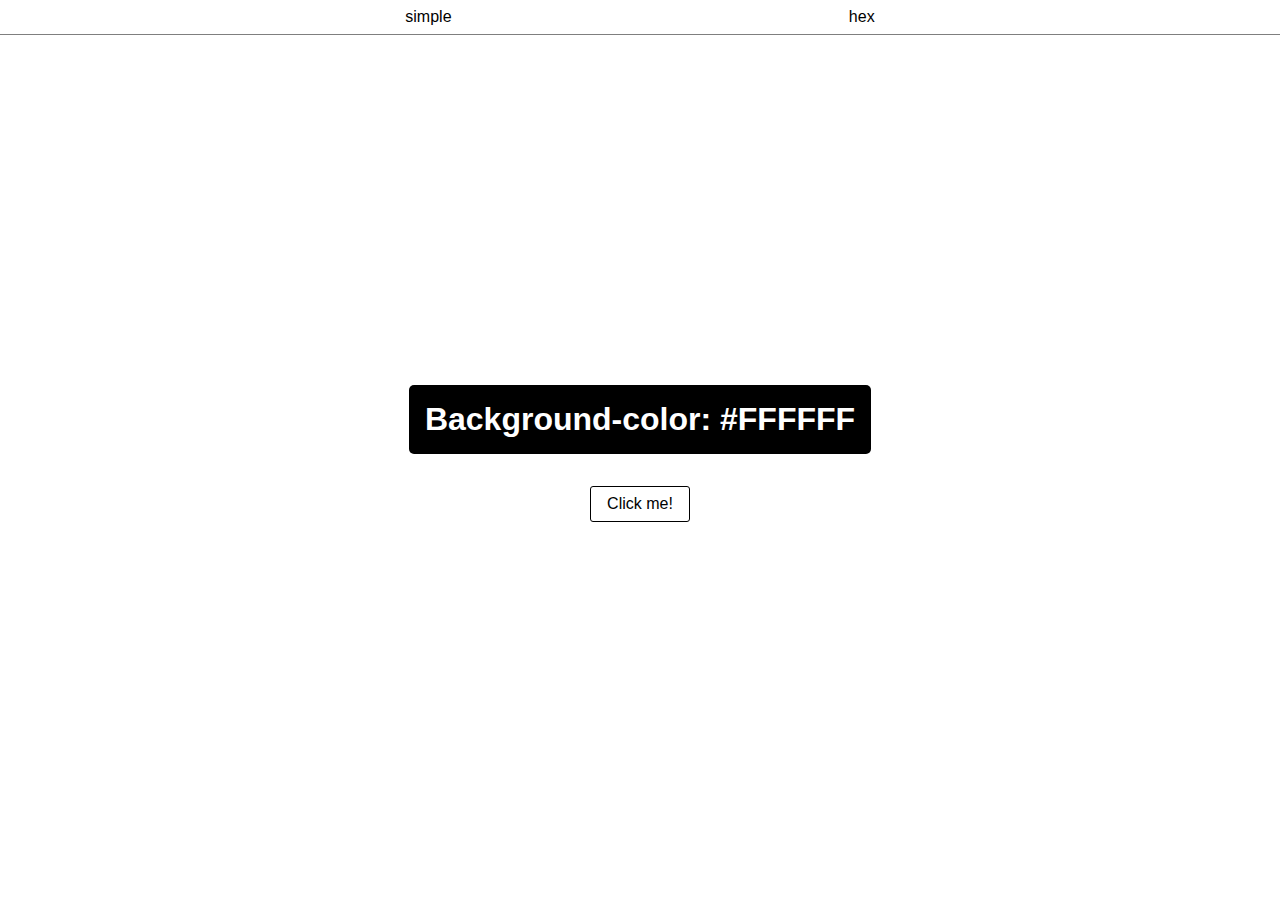
<file: Color Flipper/index.html>
<!DOCTYPE html>
<html lang="en">
<head>
    <meta charset="UTF-8">
    <meta name="viewport" content="width=device-width, initial-scale=1.0">
    <link rel="stylesheet" href="style.css">
    <title>Document</title>

</head>
<body>
    <nav class="navbar">
        <ul class="nav-links">
            <li><a href="index.html">simple</a></li>
            <li><a href="hex.html">hex</a></li>
        </ul>
    </nav>
    <div class="container">
        <h1>Background-color: <span id="color">#FFFFFF</span></h1>
        <div class="btn btn-cool" id="btn">Click me!</div>
    </div>
    <script src="script.js"></script>
</body>
</html>
</file>
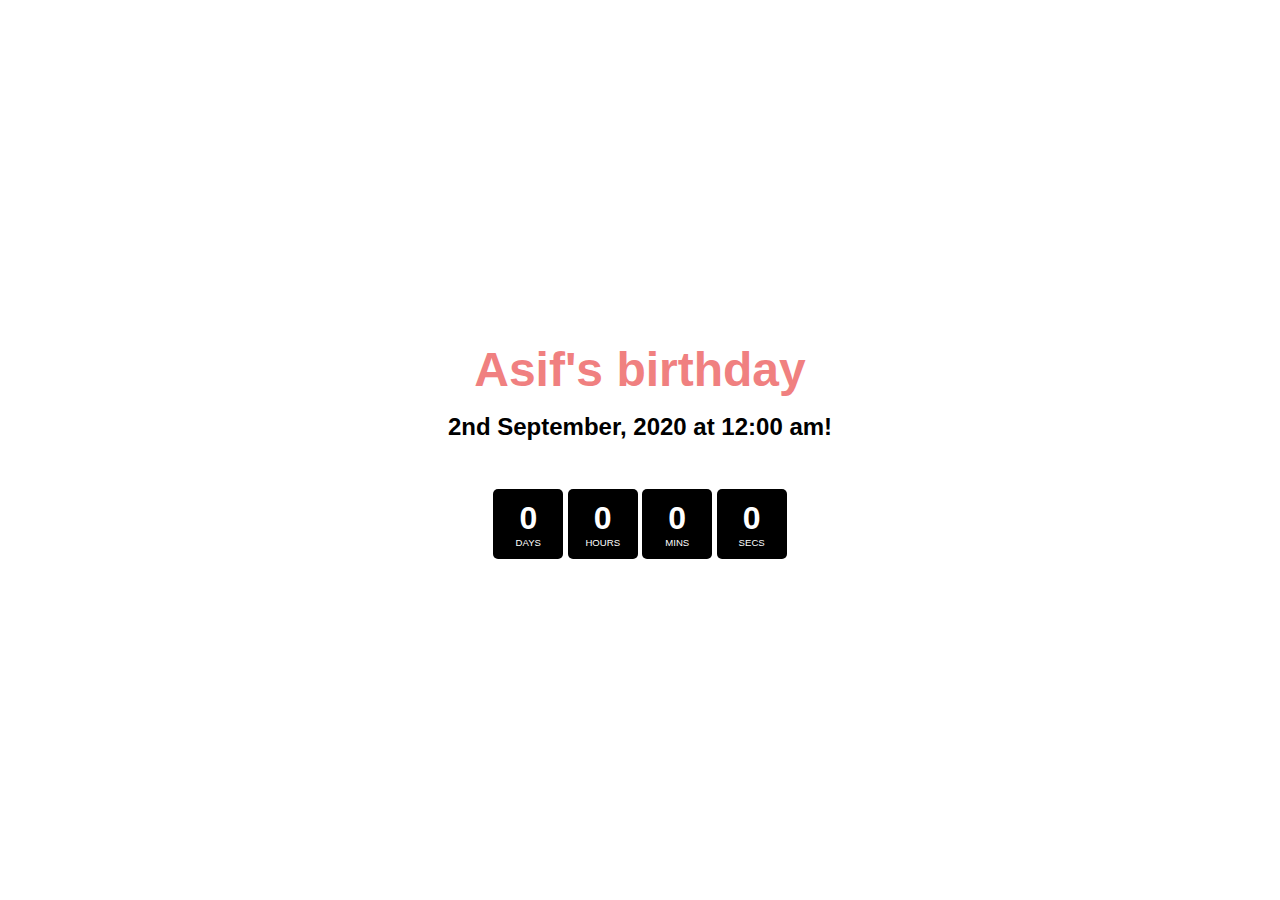
<file: countdown/index.html>
<!DOCTYPE html>
<html lang="en">
<head>
    <meta charset="UTF-8">
    <meta name="viewport" content="width=device-width, initial-scale=1.0">
    <link rel="stylesheet" href="style.css">
    <title>Document</title>
</head>
<body>
    
    <h1>
        Asif's birthday
    </h1>
    <h2 class="exp">
        2nd September, 2020 at 12:00 am!
    </h2>
    <div class="buttons">
        <button >
            <div id="days" class="u-text">
                0
            </div>
            <div class="b-text">
                DAYS
            </div>
        </button>
        <button >
            <div id="hours" class="u-text">
                0
            </div>
            <div class="b-text">
                HOURS
            </div>
        </button>
        <button>
            <div id="minutes" class="u-text">
                0
            </div>
            <div class="b-text">
                MINS
            </div>
        </button>
        <button>
            <div id="seconds" class="u-text">
                0
            </div>
            <div class="b-text">
                SECS
            </div>
        </button>
    </div>
    <script src="script.js"></script>
</body>
</html>
</file>
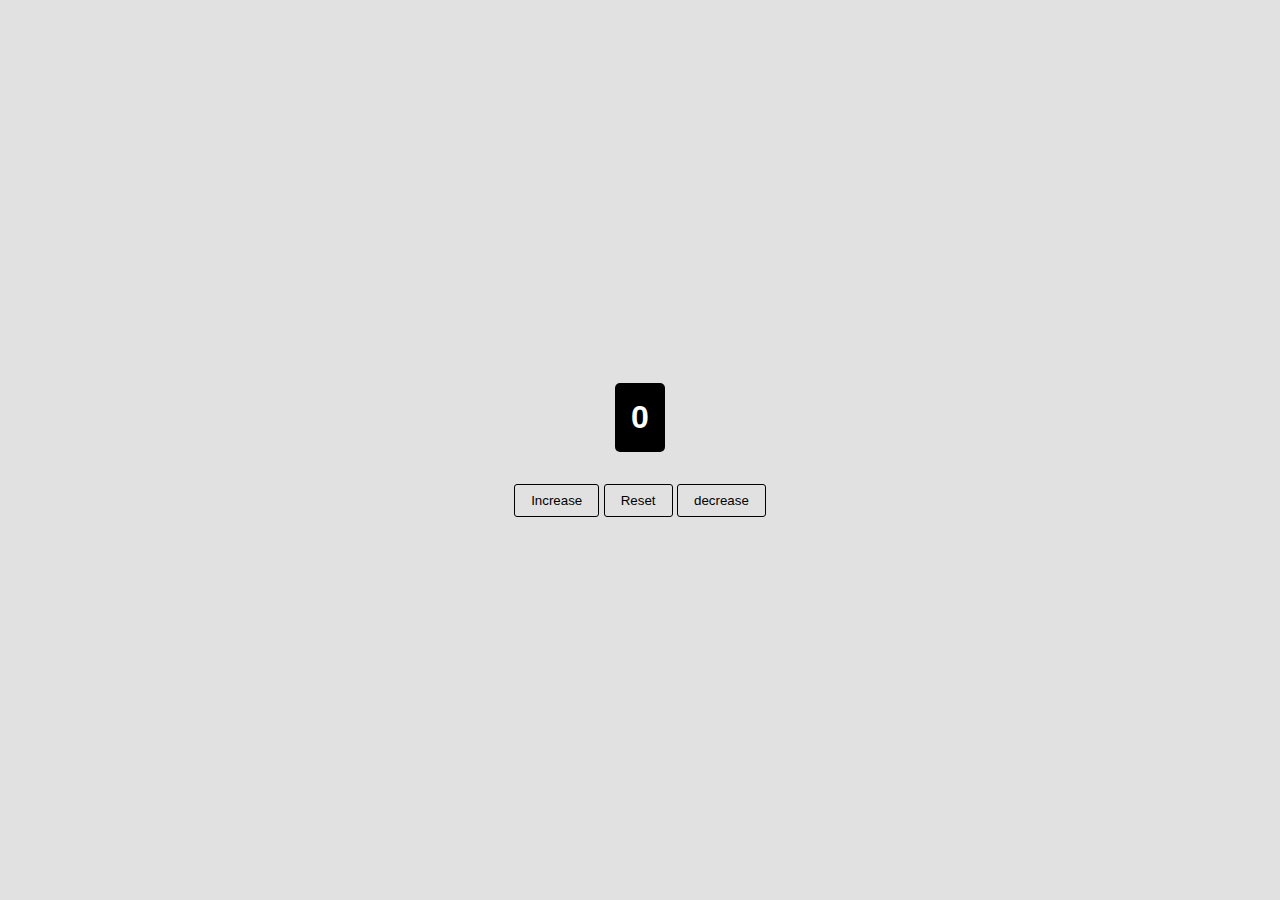
<file: Counter/index.html>
<!DOCTYPE html>
<html lang="en">
<head>
    <meta charset="UTF-8">
    <meta name="viewport" content="width=device-width, initial-scale=1.0">
    <link rel="stylesheet" href="style.css">
    <title>Document</title>
</head>
<body>
    <div class="container">
        <h1 id="number">0</h1>
        <div>
            <button class="btn increase">Increase</button>
            <button class="btn reset">Reset</button>
            <button class="btn decrease">decrease</button>
        </div>
    </div>
    <script src="script.js"></script>
</body>
</html>
</file>
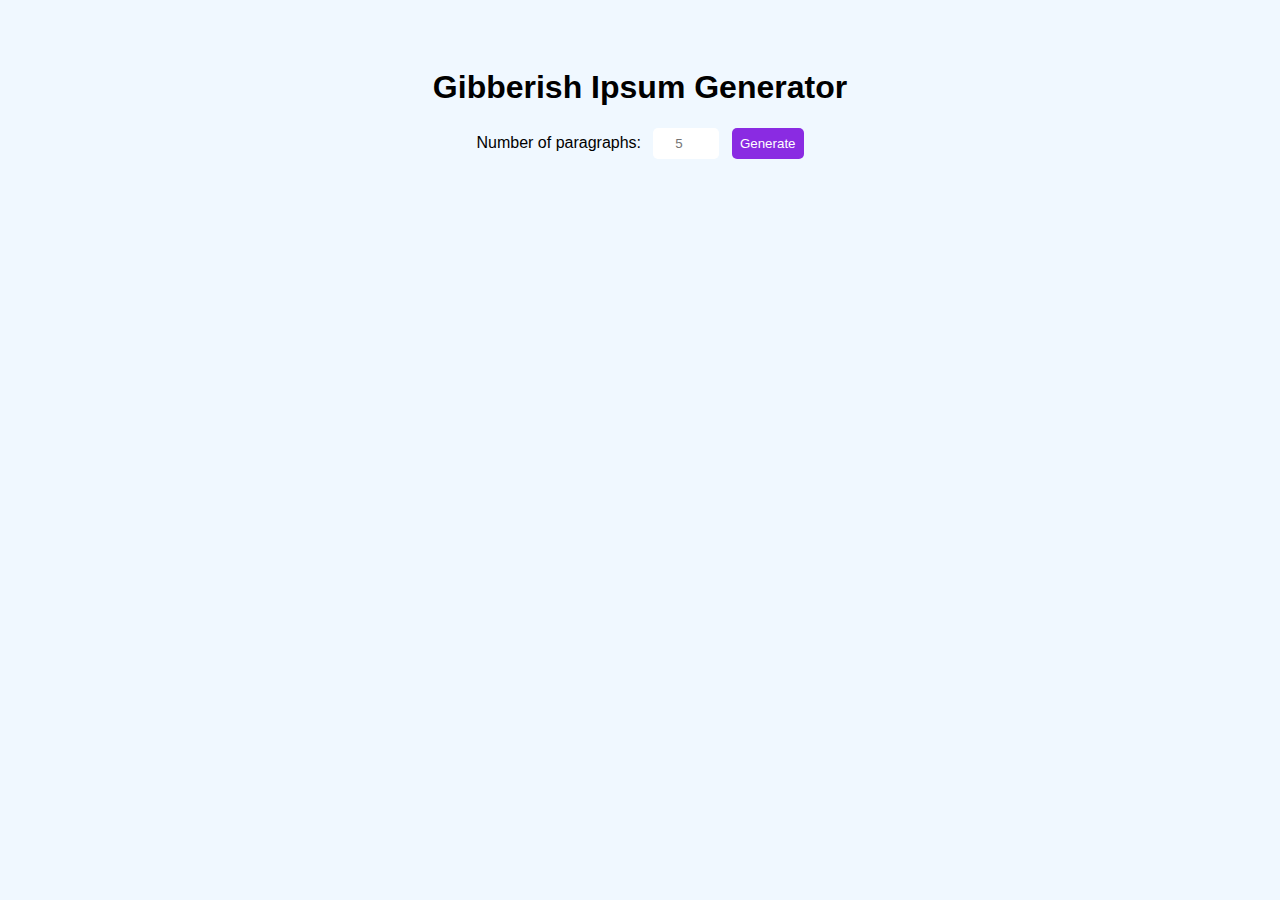
<file: Lorem Ipsum generator/index.html>
<!DOCTYPE html>
<html lang="en">
<head>
    <meta charset="UTF-8">
    <meta name="viewport" content="width=device-width, initial-scale=1.0">
    <link rel="stylesheet" href="styles.css">
    <title>Document</title>
</head>
<body>
    <div class="container">
        <h1>Gibberish Ipsum Generator</h1>
        <form action="" class="form">
            <label for="amount">Number of paragraphs: </label>
        <input id="amount" type="number" name="amount" placeholder="5" >
        <button tyep="submit">Generate</button>
        </form>
        <div class="text"></div>
        
    </div>

    <script src="index.js"></script>
</body>
</html>
</file>
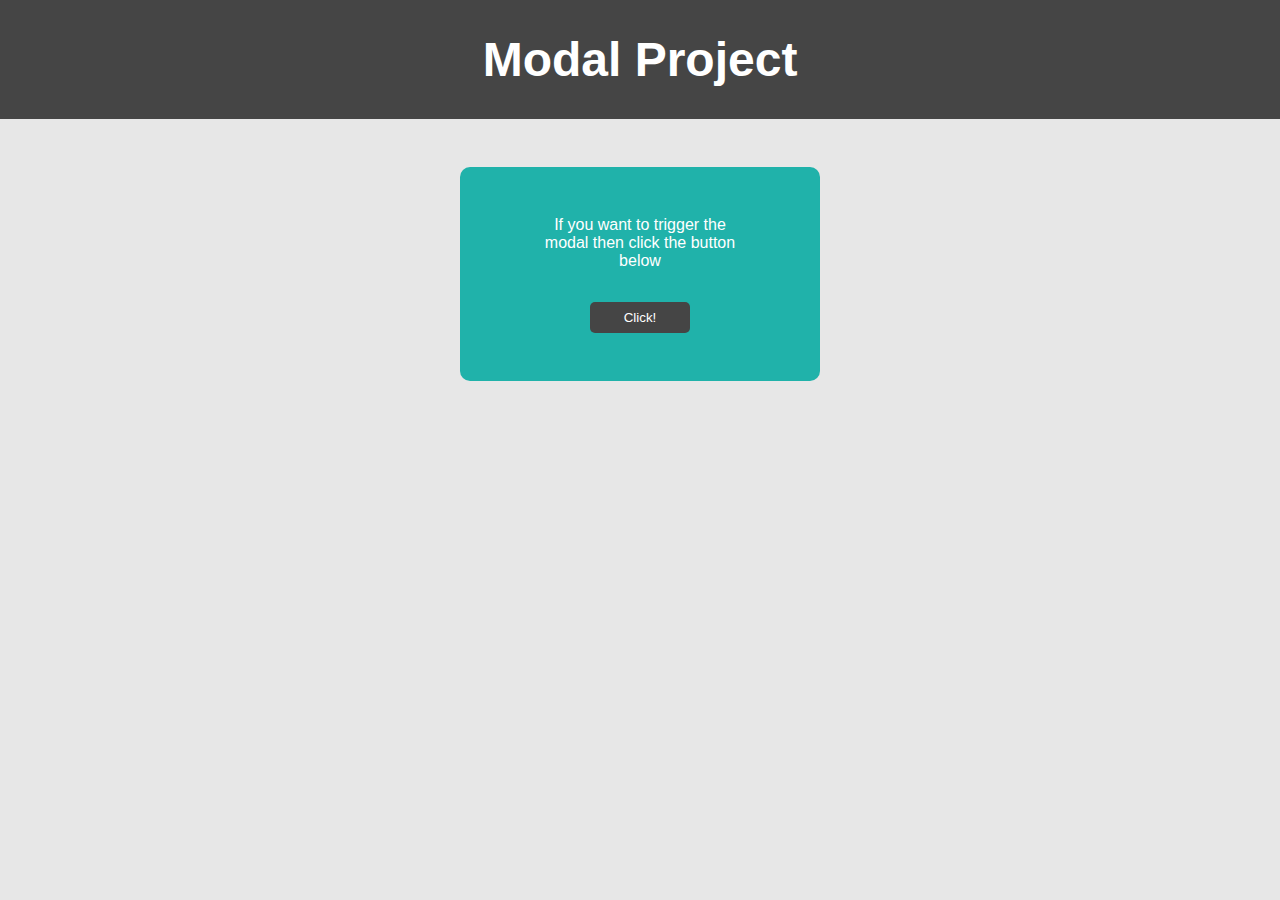
<file: Modal/index.html>
<!DOCTYPE html>
<html lang="en">

<head>
    <meta charset="UTF-8">
    <meta name="viewport" content="width=device-width, initial-scale=1.0">
    <link rel="stylesheet" href="https://cdnjs.cloudflare.com/ajax/libs/font-awesome/5.14.0/css/all.min.css" />

    <link rel="stylesheet" href="styles.css">
    <title>Modal</title>
</head>

<body>
    <h1>Modal Project</h1>
    <div class="card">
        <p>If you want to trigger the modal then click the button below</p>
        <button class="btn">Click!</button>
    </div>
    <div class="modal hide">
        <div class="modal-card">
            <div class="modal-header">
                <h2> Modal heading</h2>
                <span class="close">

                    <button class="close-btn"><i class="fas fa-times"></i></button>
                </span>
            </div>
            <div class="modal-body">
                <p>
                    Lorem ipsum, dolor sit amet consectetur adipisicing elit. Sequi recusandae veritatis quisquam
                    mollitia tempora! Quasi quia a et earum vero assumenda quos amet fugit repudiandae.
                </p>
            </div>
        </div>
    </div>
    <script src="script.js"></script>
</body>

</html>
</file>
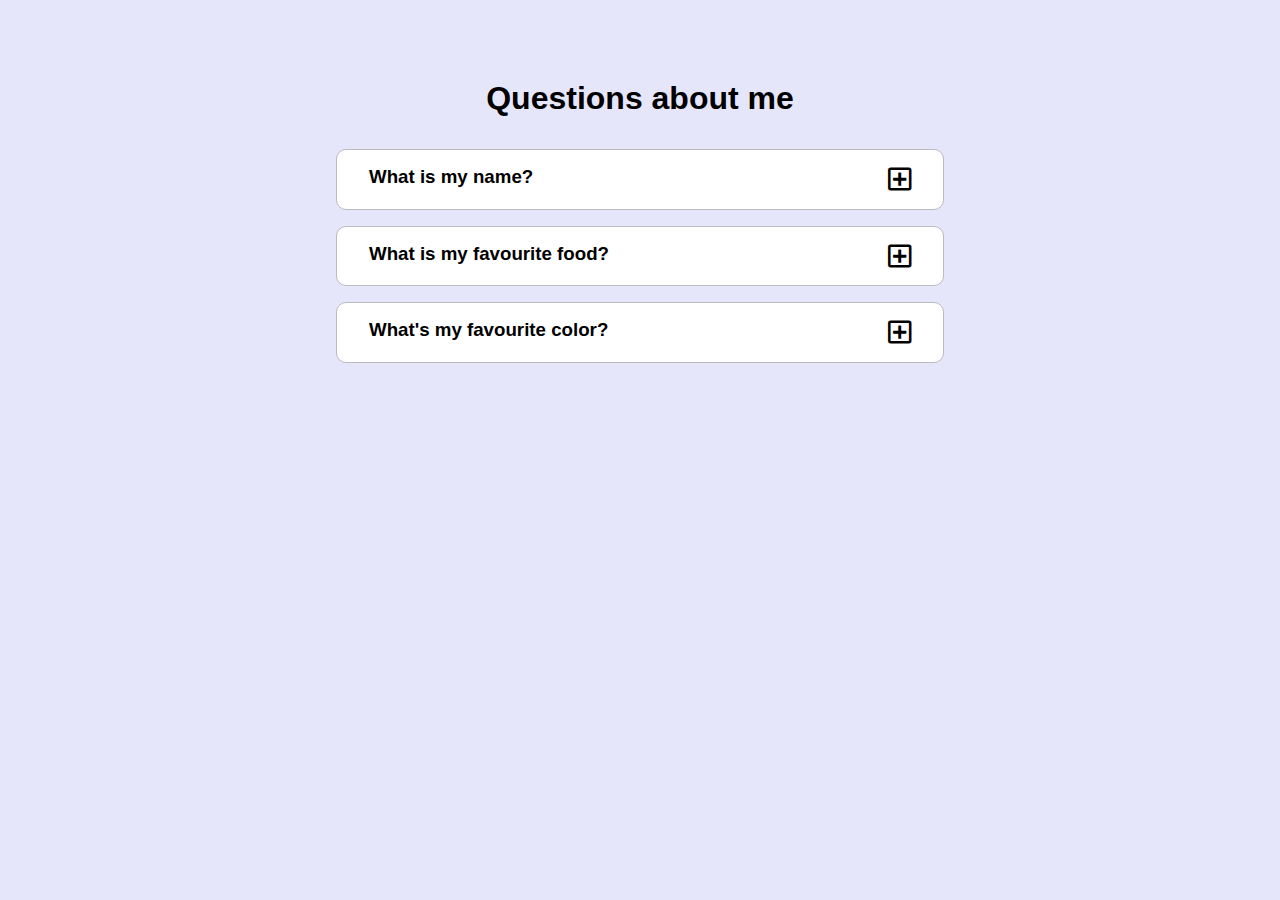
<file: questions/index.html>
<!DOCTYPE html>
<html lang="en">
<head>
    <meta charset="UTF-8">
    <meta name="viewport" content="width=device-width, initial-scale=1.0">
    <link rel="stylesheet" href="https://cdnjs.cloudflare.com/ajax/libs/font-awesome/5.14.0/css/all.min.css" />

    <link rel="stylesheet" href="styles.css">
    <title>Questions</title>
</head>
<body>
    
    <div class="accordion">
        <h1>Questions about me</h1>
        <div class="accord">
            <div class="question">
                <h3>What is my name? </h3>
                <button id="1" class="btn">
                    <i class="far fa-plus-square fa-2x"></i>
                </button>
            </div>
            <div class="answer" id="answer-1">
                <hr>
                <p>Gurnehmat Kaur Dhindsa</p>
            </div>

        </div>
        <div class="accord">
            <div class="question">
                <h3>What is my favourite food?</h3>
                <button id="2" class="btn">
                    <i class="far fa-plus-square fa-2x"></i>
                </button>
            </div>
            <div id="answer-2" class="answer">
                <hr>
               <p> I mean, if cheesecake counts</p>
            </div>
        </div>
        <div class="accord">
            <div class="question">
                <h3>What's my favourite color?</h3>
                <button id="3" class="btn">
                    <i class="far fa-plus-square fa-2x"></i>
                </button>
            </div>
            <div id="answer-3" class="answer">
                <hr>
                <p>blue!</p>
            </div>
        </div>
    </div>
    <script src="script.js"></script>
</body>
</html>
<!--<button class="close-btn"><i class="far fa-minus-square"></i></button>
-->
</file>
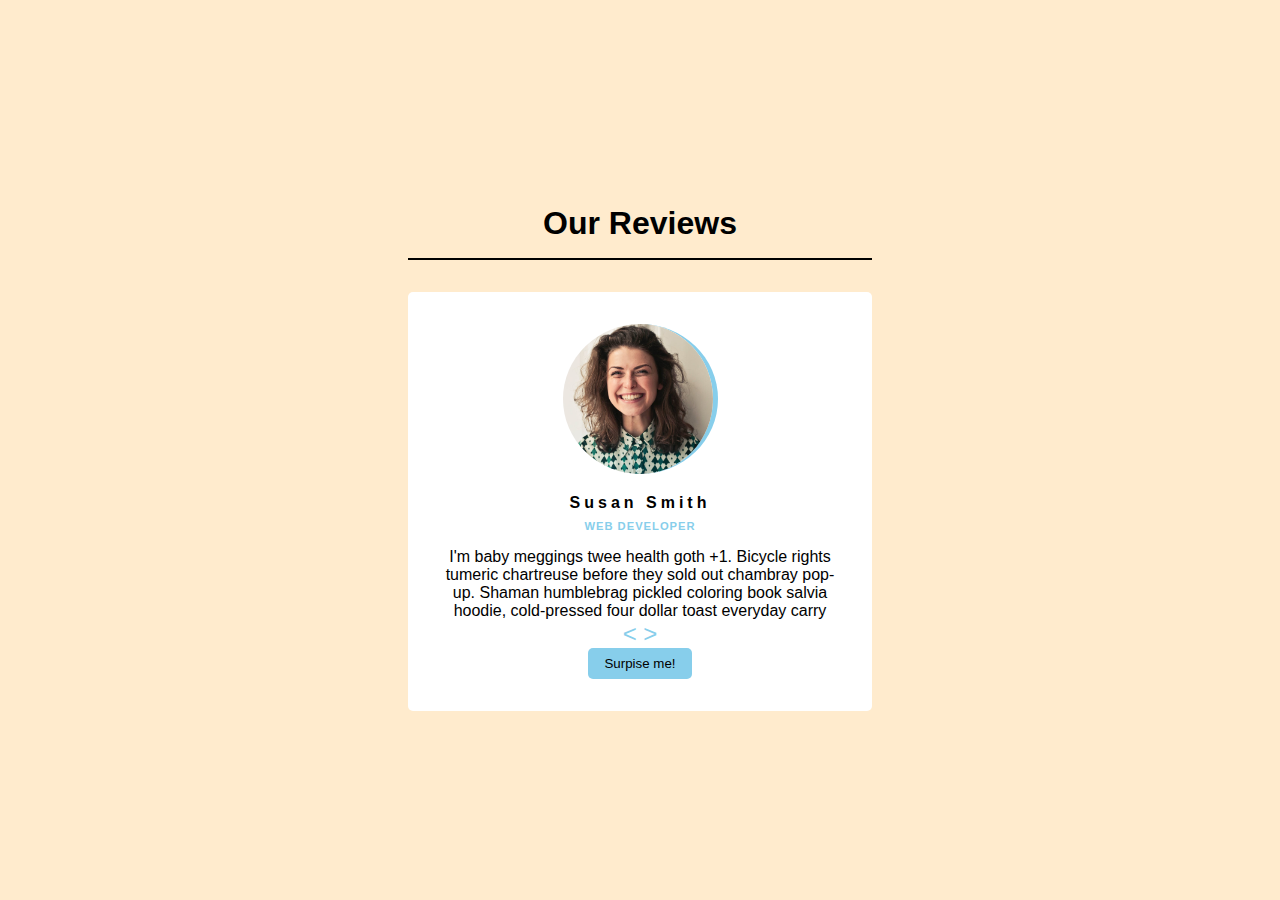
<file: Reviews/index.html>
<!DOCTYPE html>
<html lang="en">
<head>
    <meta charset="UTF-8">
    <meta name="viewport" content="width=device-width, initial-scale=1.0">
    <link rel="stylesheet" href="styles.css">
    
    <title>Document</title>
</head>
<body>
    <div class="container">
        <h1>
            Our Reviews
        </h1>
        <hr>
        <div class="card">
            <div class="card-image">
                <img src="" alt="" id="image">
            </div>
            <h5 id="name"></h5>
            <h6 id="designation"></h6>
            <p id="review"></p>

            <div class="arrows">
                <span id="left"> &lt; </span>
                <span id="right"> 	&gt; </span>
            </div>
            <button id="btn" class="btn">Surpise me!</button>
        </div>
    </div>
    <script src="script.js"  ></script>
</body>
</html>
</file>
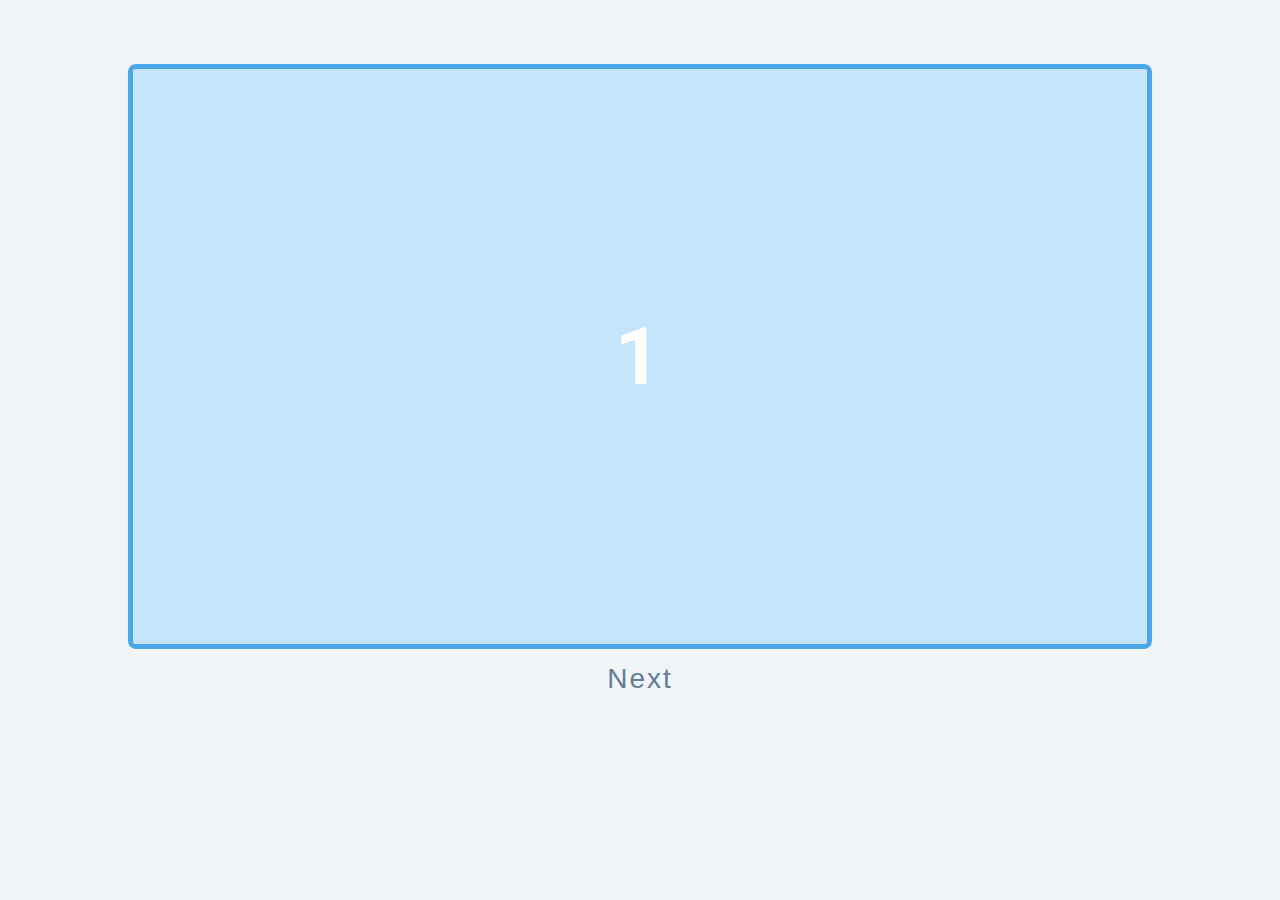
<file: slider/index.html>
<!DOCTYPE html>
<html lang="en">
<head>
    <meta charset="UTF-8">
    <meta name="viewport" content="width=device-width, initial-scale=1.0">
    <link rel="stylesheet" href="styles.css">
    <title>Document</title>
</head>
<body>
    <div class="slider-container">
        <div class="slide">
            <h1>1
                
            </h1>
        </div>
        <div class="slide">
            <h1>2</h1>
        </div>
        <div class="slide">
            
            <h1>3</h1>
            
        </div>
        <div class="slide">
            
            <h1>4</h1>
        </div>
        <div class="slide">
            <h1>5</h1>
        </div>
        
    </div>
    <div class="btn-container">
        <button class="prevBtn"> prev</button>
        <button class="nextBtn">
            next
        </button>
    </div>
    <script src="index.js"></script>
</body>
</html>
</file>
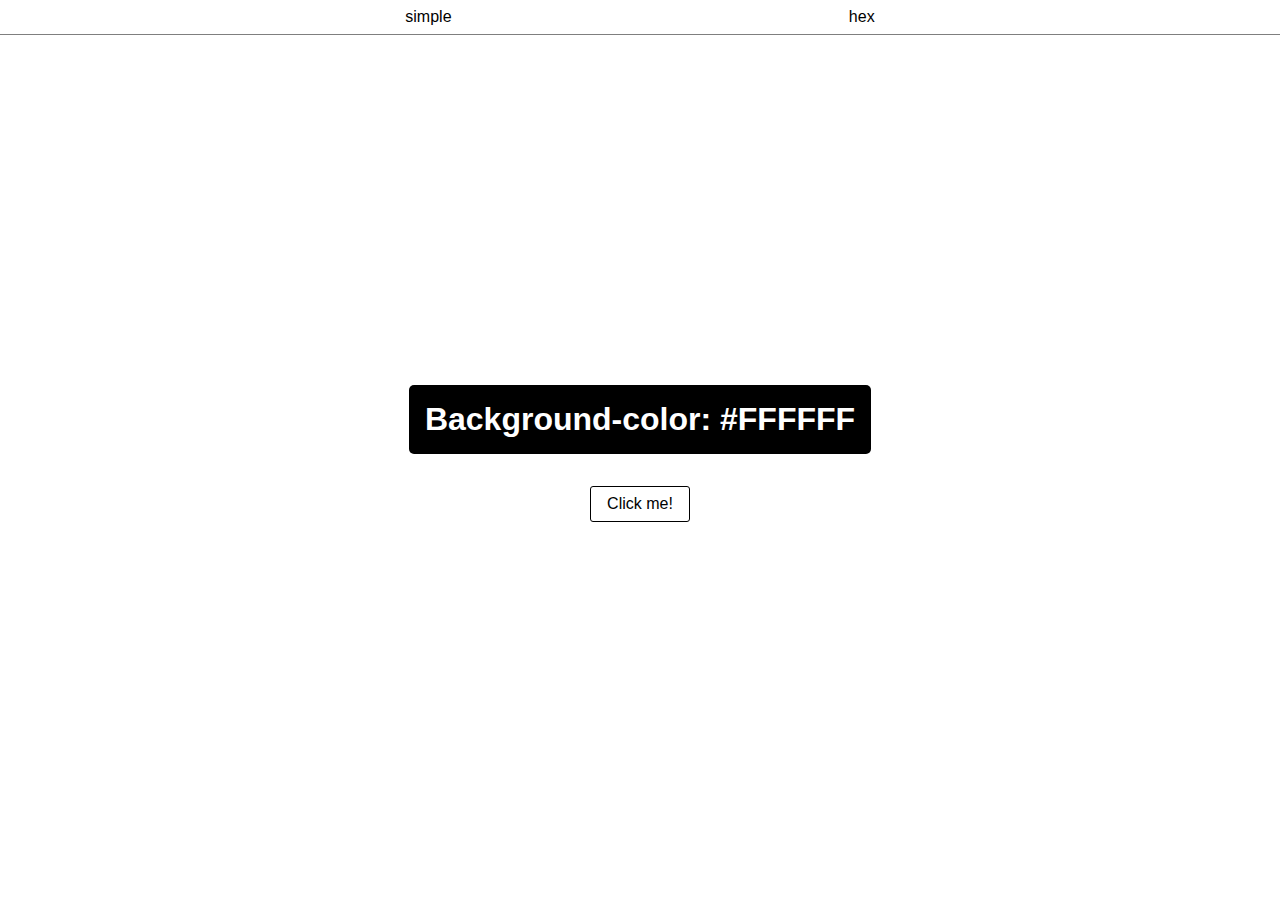
<file: Color Flipper/hex.html>
<!DOCTYPE html>
<html lang="en">
<head>
    <meta charset="UTF-8">
    <meta name="viewport" content="width=device-width, initial-scale=1.0">
    <link rel="stylesheet" href="style.css">
    <title>Document</title>

</head>
<body>
    <nav class="navbar">
        <ul class="nav-links">
            <li><a href="index.html">simple</a></li>
            <li><a href="hex.html">hex</a></li>
        </ul>
    </nav>
    <div class="container">
        <h1>Background-color: <span id="colorhex">#FFFFFF</span></h1>
        <div class="btn btn-cool" id="btnhex">Click me!</div>
    </div>
    <script src="hex.js"></script>
</body>
</html>
</file>
<file: Color Flipper/style.css>
*{
    margin: 0;
    padding: 0;
    font-family: sans-serif;
}
h1{
    padding: 1rem;
    margin-bottom: 2rem;
    color: white;
    background-color: black;
    border-radius: 5px;
}
.nav-links{
    display: flex;
    justify-content: space-evenly;
    background-color: white;
    border-bottom: 1px solid rgb(0,0,0,0.5);
    padding: 0.5rem

}
ul>li{
    list-style-type: none;
}
ul>li>a{
    text-decoration: none;
    font-family: sans-serif;
    color: black;
}
.container{
    display: flex;
    justify-content: center;
    align-items: center;
    height: 93vh;
    flex-direction: column;
}
.btn-cool{
    padding: 0.5rem 1rem;
    border: 1px solid black;
    border-radius: 3px;
    font-family: sans-serif;
}

.btn:hover{
    cursor: pointer;
}
</file>
<file: countdown/style.css>
*{
    margin: 0;
    padding: 0;
    
}
body{
    display: flex;
    flex-direction: column;
    justify-content: center;
    align-items: center;
    height: 100vh;
    font-family: sans-serif;
}
h1{
    color: lightcoral;
    font-size: 3rem;
}
h2{
    margin-top: 1rem;
}
.buttons{
    margin-top: 3rem;
}
button{
    background-color: black;
    color: white;
    outline: none;
    border: none;
    border-radius: 5px;
    padding: 0.5rem;
    min-width: 70px;
    height: 70px;

}
.u-text{
    font-weight: bold;
    font-size: 2rem;
}
.b-text{
    font-size: 0.6rem;
    
}
</file>
<file: Counter/style.css>
*{
    margin: 0;
    padding: 0;
    font-family: sans-serif;
    background-color: #e1e1e1;
}
h1{
    padding: 1rem;
    margin-bottom: 2rem;
    color: white;
    background-color: black;
    border-radius: 5px;
}
.container{
    display: flex;
    flex-direction: column;
    justify-content: center;
    align-items: center;
    height: 100vh;
}
.btn{
    padding: 0.5rem 1rem;
    border: 1px solid black;
    border-radius: 3px;
    font-family: sans-serif;
}

.btn:hover{
    cursor: pointer;
}
</file>
<file: Lorem Ipsum generator/styles.css>
body{
    margin: 0;
    padding: 0;
    font-family: sans-serif;
    background-color: aliceblue;
}
.container{
    padding: 3rem;
    text-align: center;
}
h1{
   
}
input{
    width: 50px;
    margin: 0 0.5rem;
    border: 0;
    text-align: center;
    padding: 0.5rem ;
    border-radius: 5px;
}
button{
    background-color: blueviolet;
    border: 0;
    padding: 0.5rem ;
    border-radius: 5px;
    color: white;
}
p{
    color: cornflowerblue;
}
.text{
    margin-top: 2rem;
}
</file>
<file: Modal/styles.css>
*{
    margin: 0;
    padding: 0;
}
body{
    background-color: #e7e7e7;
    font-family: sans-serif;
    text-align: center;
}
h1{
    padding: 2rem 5rem;
    margin-bottom: 3rem;
    text-align: center;
    font-size: 3rem;
    background-color: #454545;
    color: white;
}
.card{
    padding: 2rem 5rem;
    width: 200px;
    height: 150px;
    margin:auto;
    background-color: lightseagreen;
    border-radius: 10px;
    color: white;
    display: flex;
    justify-content: center;
    align-items: center;
    flex-direction: column;
}
.btn{
    margin-top: 2rem;
    width: 100px;
    padding: 0.5rem 2rem;
    border-radius: 5px;
    outline: none;
    border: none;
    background-color: #454545;
    color: white;
}
.btn:hover, .btn:focus{
    cursor: pointer;
}
.btn:active{
    background-color: #333333;
}
.modal{
    position: absolute;
    top: 0;
    left: 0;
    background-color: rgb(0,0,0, 0.7);
    height: 100vh;
    width: 100vw;
    flex-direction: column;
    justify-content: center;
    align-items: center;
    display: flex;
}
.hide{
    display: none;
}
.modal-header{
    display: flex;
    justify-content: space-between;
    align-items: center;
    margin-bottom: 2rem;
}
.close-btn{
    height: 25px;
    width: 25px;
    color: red;
    background-color: white;
    border: 0.5px solid black;
}
.modal-card{
    width: 400px;
    background-color: white;
    padding: 3rem;
    border-radius: 10px;
}
</file>
<file: questions/styles.css>
*{
    margin: 0;
    padding: 0;
}
body{
    background-color: lavender;
    display: flex;
    flex-direction: column;
    justify-content: center;
    align-items: center;
    font-family: sans-serif;
}
h1{
    text-align: center;
    margin-bottom: 2rem;
}
.accordion{
    margin: 5rem;
    width: 50vw;
    height: 70vh;

}
.accord{
    margin: 1rem;
    border: 1px solid #bbbbbb;
    border-radius: 10px;
    background-color: white;
}
.question, .answer{
    justify-content: space-between;
    background-color: white;
}

.question{
    margin: 1rem 2rem;
    display: flex;
}
.answer{
    border-top: none;
    flex-direction: column;
    margin: 0 2rem 1rem;
    display: none;
}
.answer > p{
    margin-top: 1rem;
}

button{
    background-color: white;
    outline: none;
    border: none;
}
button:hover{
    cursor: pointer;
}

.selected{
    display: flex;
}

hr{
    height: 0;
    border-top: 1px solid #bbbbbb;
}
</file>
<file: Reviews/styles.css>
*{
    margin: 0;
    padding: 0;
    font-family: sans-serif;
}
body{
    display: flex;
    justify-content: center;
    align-items: center;
    height: 100vh;
    background-color: blanchedalmond
}
h1{
    padding: 1rem;
    font-size: 2rem;
}
hr{
    outline: none;
    border: none;
    height: 1pt;
    background-color: black;
    text-align: center;
}
h5{
    font-size: 1rem;
    margin: 1rem 0 0.5rem 0;
    letter-spacing: 4px;
}
h6{
    color: skyblue;
    font-size: 0.7rem;
    letter-spacing: 1px;
    margin-bottom: 1rem;
}
.container{
    text-align: center;
    display: flex;
    flex-direction: column;
}
.card{
    background-color: white;
    padding: 2rem;
    border-radius: 5px;
    margin-top: 2rem;
    width: 400px;
}
.arrows>span{
    font-family: Impact, Haettenschweiler, 'Arial Narrow Bold', sans-serif;
    font-size: 1.5rem;
    color: skyblue;
}
.arrows>span:hover{
    cursor: pointer;
}
.btn{
    padding: 0.5rem 1rem;
    border-radius: 5px;
    outline: none;
    border: none;
    background-color: skyblue;
}
.btn:hover{
    cursor: pointer;
}
.card-image{
    overflow: hidden;
    text-align: center;
}

#image{
    height: 150px;
    width: 150px;
    object-fit: cover;
    border-radius: 50%;
    border-right: 5px solid skyblue;
}
</file>
<file: slider/styles.css>
/*
=============== 
Fonts
===============
*/
@import url("https://fonts.googleapis.com/css?family=Open+Sans|Roboto:400,700&display=swap");

/*
=============== 
Variables
===============
*/

:root {
  /* dark shades of primary color*/
  --clr-primary-1: hsl(205, 86%, 17%);
  --clr-primary-2: hsl(205, 77%, 27%);
  --clr-primary-3: hsl(205, 72%, 37%);
  --clr-primary-4: hsl(205, 63%, 48%);
  /* primary/main color */
  --clr-primary-5: #49a6e9;
  /* lighter shades of primary color */
  --clr-primary-6: hsl(205, 89%, 70%);
  --clr-primary-7: hsl(205, 90%, 76%);
  --clr-primary-8: hsl(205, 86%, 81%);
  --clr-primary-9: hsl(205, 90%, 88%);
  --clr-primary-10: hsl(205, 100%, 96%);
  /* darkest grey - used for headings */
  --clr-grey-1: hsl(209, 61%, 16%);
  --clr-grey-2: hsl(211, 39%, 23%);
  --clr-grey-3: hsl(209, 34%, 30%);
  --clr-grey-4: hsl(209, 28%, 39%);
  /* grey used for paragraphs */
  --clr-grey-5: hsl(210, 22%, 49%);
  --clr-grey-6: hsl(209, 23%, 60%);
  --clr-grey-7: hsl(211, 27%, 70%);
  --clr-grey-8: hsl(210, 31%, 80%);
  --clr-grey-9: hsl(212, 33%, 89%);
  --clr-grey-10: hsl(210, 36%, 96%);
  --clr-white: #fff;
  --clr-red-dark: hsl(360, 67%, 44%);
  --clr-red-light: hsl(360, 71%, 66%);
  --clr-green-dark: hsl(125, 67%, 44%);
  --clr-green-light: hsl(125, 71%, 66%);
  --clr-black: #222;
  --ff-primary: "Roboto", sans-serif;
  --ff-secondary: "Open Sans", sans-serif;
  --transition: all 0.3s linear;
  --spacing: 0.25rem;
  --radius: 0.5rem;
  --light-shadow: 0 5px 15px rgba(0, 0, 0, 0.1);
  --dark-shadow: 0 5px 15px rgba(0, 0, 0, 0.2);
  --max-width: 1170px;
  --fixed-width: 620px;
}
/*
=============== 
Global Styles
===============
*/

*,
::after,
::before {
  margin: 0;
  padding: 0;
  box-sizing: border-box;
}
body {
  font-family: var(--ff-secondary);
  background: var(--clr-grey-10);
  color: var(--clr-grey-1);
  line-height: 1.5;
  font-size: 0.875rem;
}
ul {
  list-style-type: none;
}
a {
  text-decoration: none;
}
img:not(.person-img) {
  width: 100%;
}
img {
  display: block;
}

h1,
h2,
h3,
h4 {
  letter-spacing: var(--spacing);
  text-transform: capitalize;
  line-height: 1.25;
  margin-bottom: 0.75rem;
  font-family: var(--ff-primary);
}
h1 {
  font-size: 3rem;
}
h2 {
  font-size: 2rem;
}
h3 {
  font-size: 1.25rem;
}
h4 {
  font-size: 0.875rem;
}
p {
  margin-bottom: 1.25rem;
  color: var(--clr-grey-5);
}
@media screen and (min-width: 800px) {
  h1 {
    font-size: 4rem;
  }
  h2 {
    font-size: 2.5rem;
  }
  h3 {
    font-size: 1.75rem;
  }
  h4 {
    font-size: 1rem;
  }
  body {
    font-size: 1rem;
  }
  h1,
  h2,
  h3,
  h4 {
    line-height: 1;
  }
}
/*  global classes */

.btn {
  text-transform: uppercase;
  background: transparent;
  color: var(--clr-black);
  padding: 0.375rem 0.75rem;
  letter-spacing: var(--spacing);
  display: inline-block;
  transition: var(--transition);
  font-size: 0.875rem;
  border: 2px solid var(--clr-black);
  cursor: pointer;
  box-shadow: 0 1px 3px rgba(0, 0, 0, 0.2);
  border-radius: var(--radius);
}
.btn:hover {
  color: var(--clr-white);
  background: var(--clr-black);
}
/* section */
.section {
  padding: 5rem 0;
}

.section-center {
  width: 90vw;
  margin: 0 auto;
  max-width: 1170px;
}
@media screen and (min-width: 992px) {
  .section-center {
    width: 95vw;
  }
}
main {
  min-height: 100vh;
  display: grid;
  place-items: center;
}
/*
=============== 
Slider
===============
*/

.slider-container {
  border: 5px solid var(--clr-primary-5);
  width: 80vw;
  margin: 0 auto;
  height: 40vh;
  max-width: 80rem;
  position: relative;
  border-radius: 0.5rem;
  overflow: hidden;
  margin-top: 4rem;
}
.slide {
  position: absolute;
  width: 100%;
  height: 100%;
  background: var(--clr-primary-9);
  color: var(--clr-white);
  display: grid;
  place-items: center;
  transition: all 0.25s ease-in-out;
  text-align: center;
}
.slide-img {
  height: 100%;
  object-fit: cover;
}
.slide h1 {
  font-size: 5rem;
}
.person-img {
  border-radius: 50%;
  width: 6rem;
  height: 6rem;
  margin: 0 auto;
  margin-bottom: 1rem;
}
.slide:nth-child(1) h1 {
  position: absolute;
  top: 50%;
  left: 50%;
  transform: translate(-50%, -50%);
}
.slide:nth-child(3) {
  background: linear-gradient(rgba(0, 0, 0, 0.4), rgba(0, 0, 0, 0.4)),
    url("./img-2.jpeg") center/cover no-repeat;
}
.btn-container {
  display: flex;
  justify-content: center;
  margin-top: 0.75rem;
}
.prevBtn,
.nextBtn {
  background: transparent;
  border-color: transparent;
  font-size: 1.75rem;
  cursor: pointer;
  margin: 0 0.25rem;
  text-transform: capitalize;
  letter-spacing: 2px;
  color: var(--clr-grey-5);
  transition: var(--transition);
}
.prevBtn:hover,
.nextBtn:hover {
  color: var(--clr-grey-3);
}

@media screen and (min-width: 576px) {
  .slider-container {
    height: 45vh;
  }
}
@media screen and (min-width: 768px) {
  .slider-container {
    height: 55vh;
  }
}
@media screen and (min-width: 992px) {
  .slider-container {
    height: 65vh;
  }
}
/*.slide:nth-child(1){
  left: 0;
}
.slide:nth-child(2){
  left: 100%;
}
.slide:nth-child(3){
  left: 200%;
}
.slide:nth-child(4){
  left: 300%;
}
.slide{
  transform: translateX(-200%);
} 
*/
</file>
